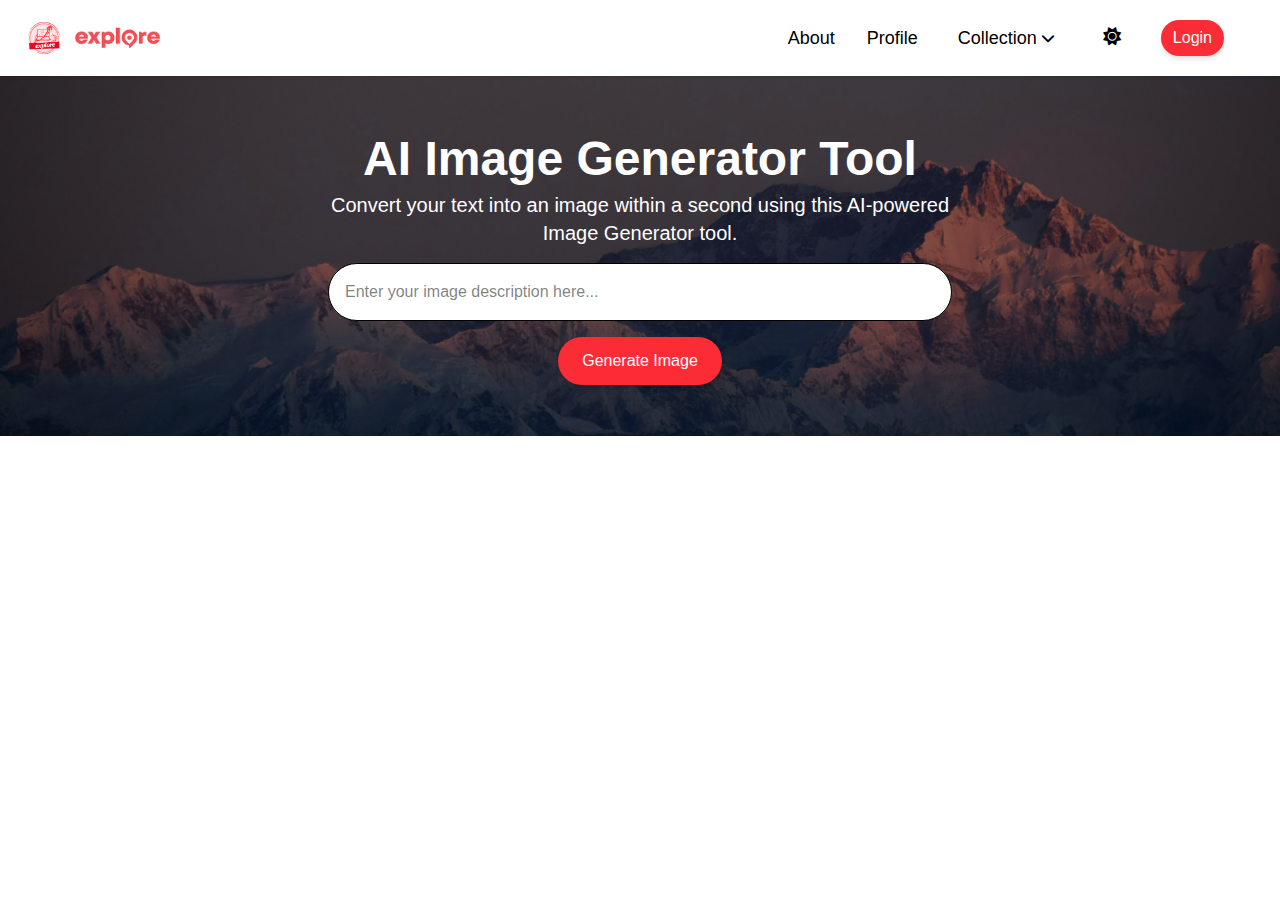
<file: pages/generateImage.html>
<!DOCTYPE html>
<html lang="en" class="scroll-smooth">
<head>
  <meta charset="UTF-8" />
  <meta name="viewport" content="width=device-width, initial-scale=1" />
  <title>Generate Image</title>
    <link rel="stylesheet" href="../src/output.css">
  <link rel="stylesheet" href="https://cdnjs.cloudflare.com/ajax/libs/font-awesome/6.4.0/css/all.min.css">
  <style>
    .spinner {
      border-top-color: transparent;
      animation: spin 1s linear infinite;
    }
    @keyframes spin {
      to { transform: rotate(360deg); }
    }
  </style>
  
</head>
<body>

  <header id="navigation-menu" class="sticky top-0 z-50">
    <nav class="bg-white px-6 py-4 flex items-center justify-between shadow-sm">
        <div class="flex items-center space-x-2">
            <a href="../index.html" class="flex items-center space-x-4">
                <img src="../images/exploreLogo.png" alt="logo" class="h-10">
            </a>
            <a href="../index.html" class="flex items-center space-x-4">
                <img src="../images/logo.png" alt="logo" class="h-10">
            </a>
        </div>

        <div class="hidden md:flex items-center space-x-8">
            <a href="about.html" class="font-medium hover:text-red-500 transition-colors text-lg">About</a>
            <a href="userProfile.html" class="font-medium hover:text-red-500 transition-colors text-lg">Profile</a>
                
            <div class="relative group p-2">
                <button class="flex items-center font-medium hover:text-red-500 transition-colors text-lg">
                    Collection
                    <i class="fa-solid fa-chevron-down ml-1 text-sm"></i>
                </button>
                <div class="absolute hidden group-hover:block bg-white shadow-md rounded-md mt-2 w-48 py-2 z-10">
                    <a href="deepSearch.html" class="block px-4 py-2 hover:bg-gray-100 transition-colors hover:text-red-500">Deep Search</a>
                    <a href="#" id="uploadBtn" class=" block px-4 py-2 hover:bg-gray-100 transition-colors hover:text-red-500">Upload Image</a>
                    <a href="generateImage.html" class="block px-4 py-2 hover:bg-gray-100 transition-colors hover:text-red-500">Generate Image</a>
                </div>
            </div>

            <button id="theme-toggle" class="p-2 rounded-full hover:bg-amber-500 transition-colors">
                <i id="theme-icon" class="fa-solid fa-sun text-lg"></i>
            </button>

            <button id="loginBtn" class="bg-red-500 text-white px-3 py-1.5 rounded-full text-base hover:bg-red-600 transition-colors shadow-md">
                Login
            </button>
            <div id="profileBtn" class="hidden bg-gray-200 w-10 h-10 rounded-full hover:bg-gray-300 transition-colors flex items-center justify-center">
                <img src="../images/profile.webp" alt="Profile" class="rounded-full">
            </div>
        </div>

        <button id="mobile-menu-btn" class="md:hidden p-2 text-gray-700 hover:bg-gray-100 rounded-lg">
            <i class="fa-solid fa-bars text-2xl"></i>
        </button>
    </nav>
    
    <div id="mobile-menu" class="absolute w-full hidden md:hidden bg-white shadow-md border-t">
        <a href="userProfile.html" class="block px-6 py-3 font-medium hover:bg-gray-100 transition-colors">Profile</a>
        <a href="about.html" class="block px-6 py-3 font-medium hover:bg-gray-100 transition-colors">About</a>
        <div class="">
            <button class="w-full flex justify-between items-center px-6 py-3 font-medium hover:bg-gray-100 transition-colors" id="mobile-collection-btn">
                Collection
                <i class="fa-solid fa-chevron-down"></i>
            </button>
            <div id="mobile-collection" class="hidden bg-gray-50">
                <a href="deepSearch.html" class="block px-8 py-2 hover:bg-gray-200 hover:text-red-500">Deep Search</a>
                <a href="#" id="uploadBtn" class="block px-8 py-2 hover:bg-gray-200 hover:text-red-500">Upload Image</a>
                <a href="generateImage.html" class="block px-8 py-2 hover:bg-gray-200 hover:text-red-500">Generate Image</a>
            </div>
        </div>
        <div class="flex items-center space-x-4">
            <button id="theme-toggle-mobile" class="w-10 h-10 m-4 flex items-center justify-center rounded-full transition-colors hover:bg-gray-200 dark:hover:bg-gray-700">
                <i id="theme-icon-mobile" class="fa-solid fa-sun text-xl text-gray-800 dark:text-gray-200"></i>
            </button>
            <button id="loginBtn-mobile" class="px-4 py-2 text-sm font-semibold rounded-full bg-red-600 text-white hover:bg-red-700 transition-colors shadow-md">
                Login
            </button>
            <button id="profileBtn-mobile" class="hidden w-8 h-8 flex items-center justify-center rounded-full transition-colors hover:bg-gray-200 dark:hover:bg-gray-700">
                <img src="../images/profile.webp" alt="Profile" class="rounded-full w-full h-full object-cover">
            </button>
        </div>
    </div>
</header>

<section id="authModal" class="fixed inset-0 z-50 modal-container">
    <button id="closeModal" class="absolute top-8 right-8 text-gray-100 hover:text-white text-3xl font-bold transition-transform hover:scale-110 z-[101]">&times;</button>
    
    <div id="auth-container" class="hidden md:block">
        <div class="form-panels-container">
            <div id="LoginForm" class="form-panel sign-in-form">
                <h1 class="text-4xl font-extrabold text-gray-800 mb-6">Login</h1>
                <div class="flex space-x-4 mb-8">
                    <a href="#" class="w-10 h-10 border border-gray-300 rounded-full flex justify-center items-center text-gray-500 hover:text-red-500 transition-colors duration-200"><i class="fab fa-facebook-f"></i></a>
                    <a href="#" class="w-10 h-10 border border-gray-300 rounded-full flex justify-center items-center text-gray-500 hover:text-red-500 transition-colors duration-200"><i class="fab fa-google"></i></a>
                    <a href="#" class="w-10 h-10 border border-gray-300 rounded-full flex justify-center items-center text-gray-500 hover:text-red-500 transition-colors duration-200"><i class="fab fa-linkedin-in"></i></a>
                </div>
                <p class="text-sm text-gray-500 mb-6">or use your account</p>
                <form id="desktop-login-form" class="w-full max-w-sm space-y-4">
                    <input id="desktopUsername" type="text" placeholder="Name" class="w-full px-5 py-3 rounded-lg border border-gray-300 focus:outline-none focus:ring-2 focus:ring-red-500 bg-gray-100 transition-all duration-200">
                    <input id="desktopPassword" type="password" placeholder="Password" class="w-full px-5 py-3 rounded-lg border border-gray-300 focus:outline-none focus:ring-2 focus:ring-red-500 bg-gray-100 transition-all duration-200">
                    <button type="submit" class="w-full bg-red-500 text-white font-semibold py-3 rounded-full mt-4 hover:bg-red-600 transition-colors duration-200 shadow-md">LOG IN</button>
                </form>
            </div>
            
            <div id="RegisterForm" class="form-panel sign-up-form opacity-0 absolute top-0 left-0 w-full h-full">
                <h1 class="text-4xl font-extrabold text-gray-800 mb-6">Create Account</h1>
                <div class="flex space-x-4 mb-8">
                    <a href="#" class="w-10 h-10 border border-gray-300 rounded-full flex justify-center items-center text-gray-500 hover:text-red-500 transition-colors duration-200"><i class="fab fa-facebook-f"></i></a>
                    <a href="#" class="w-10 h-10 border border-gray-300 rounded-full flex justify-center items-center text-gray-500 hover:text-red-500 transition-colors duration-200"><i class="fab fa-google"></i></a>
                    <a href="#" class="w-10 h-10 border border-gray-300 rounded-full flex justify-center items-center text-gray-500 hover:text-red-500 transition-colors duration-200"><i class="fab fa-linkedin-in"></i></a>
                </div>
                <p class="text-sm text-gray-500 mb-6">or use your email for registration</p>
                <form id="desktop-register-form" class="w-full max-w-sm space-y-4">
                    <input id="username" type="text" placeholder="Name" class="w-full px-5 py-3 rounded-lg border border-gray-300 focus:outline-none focus:ring-2 focus:ring-red-500 bg-gray-100 transition-all duration-200">
                    <input id="password" type="password" placeholder="Password" class="w-full px-5 py-3 rounded-lg border border-gray-300 focus:outline-none focus:ring-2 focus:ring-red-500 bg-gray-100 transition-all duration-200">
                    <button type="submit" class="w-full bg-red-500 text-white font-semibold py-3 rounded-full mt-4 hover:bg-red-600 transition-colors duration-200 shadow-md">REGISTER</button>
                </form>
            </div>
        </div>

        <div class="overlay-container">
            <div class="overlay rounded-3xl">
                <div class="overlay-panel overlay-left">
                    <h1 class="text-4xl font-extrabold mb-4">Welcome Back!</h1>
                    <p class="text-sm leading-relaxed text-center mb-6">To keep connected with us, please login with your personal info</p>
                    <button id="signInBtn" class="bg-transparent border border-white text-white font-bold py-3 px-8 rounded-full hover:bg-white hover:text-red-500 transition-colors duration-200">LOG IN</button>
                </div>
                <div class="overlay-panel overlay-right">
                    <h1 class="text-4xl font-extrabold mb-4">Hello, Friend!</h1>
                    <p class="text-sm leading-relaxed text-center mb-6">Enter your personal details and start your journey with us</p>
                    <button id="signUpBtn" class="bg-transparent border border-white text-white font-bold py-3 px-8 rounded-full hover:bg-white hover:text-red-500 transition-colors duration-200">REGISTER</button>
                </div>
            </div>
        </div>
    </div>

    <div id="mobileAuthForm" class="block md:hidden fixed inset-0 z-[99] bg-white flex flex-col items-center justify-center p-6">
        <div id="mobileLoginForm" class="flex flex-col items-center justify-center w-full">
            <form id="mobile-login-form" class="w-full max-w-sm space-y-4">
                <div class="w-full text-center">
                    <h1 class="text-4xl font-bold text-gray-800 mb-6">Log In</h1>
                </div>
                <input type="text" placeholder="Username" class="w-full px-5 py-3 rounded-lg border bg-gray-100">
                <input type="password" placeholder="Password" class="w-full px-5 py-3 rounded-lg border bg-gray-100">
                <div class="flex items-center justify-between text-sm">
                    <label class="flex items-center">
                        <input type="checkbox" class="rounded-sm text-red-500 mr-2">
                        Remember me
                    </label>
                </div>
                <button type="submit" class="w-full bg-red-500 text-white font-semibold py-3 rounded-full mt-4 hover:bg-red-600">Log In</button>
                <p class="text-center text-sm">Don't Have An Account? <a href="#" id="showSignupMobile" class="text-red-500 font-medium">Sign Up</a></p>
                <div class="text-center text-sm">
                    <p>or log in with</p>
                    <div class="flex justify-center space-x-4 mt-2">
                        <a href="#" class="text-gray-500 hover:text-red-500"><i class="fab fa-twitter"></i></a>
                        <a href="#" class="text-gray-500 hover:text-red-500"><i class="fab fa-instagram"></i></a>
                    </div>
                </div>
            </form>
        </div>

        <div id="mobileSignupForm" class="hidden flex-col items-center justify-center w-full">
            <form id="mobile-signup-form" class="w-full max-w-sm space-y-4">
                <div class="w-full text-center">
                    <h1 class="text-4xl font-bold text-gray-800 mb-6">Sign Up</h1>
                </div>
                <input id="mobileUsername" type="text" placeholder="Username" class="w-full px-5 py-3 rounded-lg border bg-gray-100">
                <input id="mobilePassword" type="password" placeholder="Password" class="w-full px-5 py-3 rounded-lg border bg-gray-100">
                <button type="submit" class="w-full bg-red-500 text-white font-semibold py-3 rounded-full mt-4 hover:bg-red-600">Signup</button>
                <p class="text-center text-sm">Already have an account? <a href="#" id="showLoginMobile" class="text-red-500 font-medium">Log In</a></p>
                <div class="text-center text-sm">
                    <p>or connect with</p>
                    <div class="flex justify-center space-x-4 mt-2">
                        <a href="#" class="text-gray-500 hover:text-red-500"><i class="fab fa-twitter"></i></a>
                        <a href="#" class="text-gray-500 hover:text-red-500"><i class="fab fa-instagram"></i></a>
                    </div>
                </div>
            </form>
        </div>
    </div>
</section>
  <main>
    <section>
      <div class="image-generator h-[50vh] sm:h-[40vh] flex items-center justify-center relative bg-cover bg-center" style="background-image: url('../images/cover.jpg');">
        <!-- Dark overlay -->
        <div class="absolute inset-0 bg-black opacity-50"></div>

        <!-- Content -->
        <div class="content text-white px-4 sm:px-6 max-w-2xl text-center relative z-10 flex flex-col items-center">
          <h1 class="text-3xl sm:text-5xl font-bold mt-6">AI Image Generator Tool</h1>
          <p class="text-base sm:text-xl mt-2">
            Convert your text into an image within a second using this AI-powered Image Generator tool.
          </p>

          <!-- Input -->
          <input 
            type="text" 
            id="promptInput" 
            placeholder="Enter your image description here..." 
            class="w-full p-3 sm:p-4 rounded-full border border-black focus:outline-none focus:ring-2 focus:ring-green-600 focus:border-transparent my-4 text-black text-sm sm:text-base bg-white"
          />

          <!-- Button -->
          <button 
            id="generateBtn" 
            class="w-full sm:w-auto px-6 py-3 bg-red-500 text-white rounded-full shadow-md hover:bg-red-600 focus:outline-none focus:ring-4 focus:ring-red-400 disabled:opacity-50 disabled:cursor-not-allowed flex items-center justify-center gap-2 mb-4">
            
            <svg id="btnSpinner" class="hidden w-5 h-5 text-white spinner" xmlns="http://www.w3.org/2000/svg" fill="none" viewBox="0 0 24 24">
              <circle class="opacity-25" cx="12" cy="12" r="10" stroke="currentColor" stroke-width="4"></circle>
              <path class="opacity-75" fill="currentColor" d="M4 12a8 8 0 018-8v4a4 4 0 00-4 4H4z"></path>
            </svg>
            Generate Image
          </button>
        </div>
      </div>
    </section>

    <!-- Result -->
    <section class="flex items-center justify-center px-4 py-6">
      <div id="resultCard" class="max-w-xl w-full bg-white rounded-lg shadow-lg p-4 text-center" style="display: none;">
        <p id="aiText" class="text-gray-700 text-base sm:text-lg font-medium select-text mb-4"></p>

        <img 
          id="aiImage" 
          alt="Generated by AI" 
          class="mx-auto w-full max-h-[300px] sm:max-h-[400px] object-contain rounded-md shadow-md mb-4" 
          style="display: none;"
        />

        <button 
          id="downloadBtn" 
          disabled 
          class="w-full sm:w-auto px-5 py-2 bg-red-500 text-white rounded-full shadow-md hover:bg-red-600 focus:outline-none focus:ring-4 focus:ring-red-400 disabled:opacity-50 disabled:cursor-not-allowed">
          Download Image
        </button>
      </div>
    </section>
  </main>


  <script type="module" src="../js/generatImage.js"></script>
  
</body>
</html>
</file>
<file: src/output.css>
/*! tailwindcss v4.1.12 | MIT License | https://tailwindcss.com */
@layer properties;
@layer theme, base, components, utilities;
@layer theme {
  :root, :host {
    --font-sans: ui-sans-serif, system-ui, sans-serif, "Apple Color Emoji",
      "Segoe UI Emoji", "Segoe UI Symbol", "Noto Color Emoji";
    --font-mono: ui-monospace, SFMono-Regular, Menlo, Monaco, Consolas, "Liberation Mono",
      "Courier New", monospace;
    --color-red-50: oklch(97.1% 0.013 17.38);
    --color-red-500: oklch(63.7% 0.237 25.331);
    --color-red-600: oklch(57.7% 0.245 27.325);
    --color-red-700: oklch(50.5% 0.213 27.518);
    --color-amber-500: oklch(76.9% 0.188 70.08);
    --color-green-400: oklch(79.2% 0.209 151.711);
    --color-green-500: oklch(72.3% 0.219 149.579);
    --color-green-600: oklch(62.7% 0.194 149.214);
    --color-green-700: oklch(52.7% 0.154 150.069);
    --color-blue-400: oklch(70.7% 0.165 254.624);
    --color-blue-500: oklch(62.3% 0.214 259.815);
    --color-blue-600: oklch(54.6% 0.245 262.881);
    --color-blue-700: oklch(48.8% 0.243 264.376);
    --color-indigo-600: oklch(51.1% 0.262 276.966);
    --color-indigo-700: oklch(45.7% 0.24 277.023);
    --color-purple-50: oklch(97.7% 0.014 308.299);
    --color-purple-200: oklch(90.2% 0.063 306.703);
    --color-gray-50: oklch(98.5% 0.002 247.839);
    --color-gray-100: oklch(96.7% 0.003 264.542);
    --color-gray-200: oklch(92.8% 0.006 264.531);
    --color-gray-300: oklch(87.2% 0.01 258.338);
    --color-gray-400: oklch(70.7% 0.022 261.325);
    --color-gray-500: oklch(55.1% 0.027 264.364);
    --color-gray-600: oklch(44.6% 0.03 256.802);
    --color-gray-700: oklch(37.3% 0.034 259.733);
    --color-gray-800: oklch(27.8% 0.033 256.848);
    --color-gray-900: oklch(21% 0.034 264.665);
    --color-black: #000;
    --color-white: #fff;
    --spacing: 0.25rem;
    --container-sm: 24rem;
    --container-md: 28rem;
    --container-xl: 36rem;
    --container-2xl: 42rem;
    --text-sm: 0.875rem;
    --text-sm--line-height: calc(1.25 / 0.875);
    --text-base: 1rem;
    --text-base--line-height: calc(1.5 / 1);
    --text-lg: 1.125rem;
    --text-lg--line-height: calc(1.75 / 1.125);
    --text-xl: 1.25rem;
    --text-xl--line-height: calc(1.75 / 1.25);
    --text-2xl: 1.5rem;
    --text-2xl--line-height: calc(2 / 1.5);
    --text-3xl: 1.875rem;
    --text-3xl--line-height: calc(2.25 / 1.875);
    --text-4xl: 2.25rem;
    --text-4xl--line-height: calc(2.5 / 2.25);
    --text-5xl: 3rem;
    --text-5xl--line-height: 1;
    --text-6xl: 3.75rem;
    --text-6xl--line-height: 1;
    --font-weight-light: 300;
    --font-weight-medium: 500;
    --font-weight-semibold: 600;
    --font-weight-bold: 700;
    --font-weight-extrabold: 800;
    --tracking-wide: 0.025em;
    --leading-snug: 1.375;
    --leading-relaxed: 1.625;
    --radius-md: 0.375rem;
    --radius-lg: 0.5rem;
    --radius-xl: 0.75rem;
    --radius-2xl: 1rem;
    --radius-3xl: 1.5rem;
    --animate-spin: spin 1s linear infinite;
    --animate-pulse: pulse 2s cubic-bezier(0.4, 0, 0.6, 1) infinite;
    --blur-md: 12px;
    --default-transition-duration: 150ms;
    --default-transition-timing-function: cubic-bezier(0.4, 0, 0.2, 1);
    --default-font-family: var(--font-sans);
    --default-mono-font-family: var(--font-mono);
  }
}
@layer base {
  *, ::after, ::before, ::backdrop, ::file-selector-button {
    box-sizing: border-box;
    margin: 0;
    padding: 0;
    border: 0 solid;
  }
  html, :host {
    line-height: 1.5;
    -webkit-text-size-adjust: 100%;
    tab-size: 4;
    font-family: var(--default-font-family, ui-sans-serif, system-ui, sans-serif, "Apple Color Emoji", "Segoe UI Emoji", "Segoe UI Symbol", "Noto Color Emoji");
    font-feature-settings: var(--default-font-feature-settings, normal);
    font-variation-settings: var(--default-font-variation-settings, normal);
    -webkit-tap-highlight-color: transparent;
  }
  hr {
    height: 0;
    color: inherit;
    border-top-width: 1px;
  }
  abbr:where([title]) {
    -webkit-text-decoration: underline dotted;
    text-decoration: underline dotted;
  }
  h1, h2, h3, h4, h5, h6 {
    font-size: inherit;
    font-weight: inherit;
  }
  a {
    color: inherit;
    -webkit-text-decoration: inherit;
    text-decoration: inherit;
  }
  b, strong {
    font-weight: bolder;
  }
  code, kbd, samp, pre {
    font-family: var(--default-mono-font-family, ui-monospace, SFMono-Regular, Menlo, Monaco, Consolas, "Liberation Mono", "Courier New", monospace);
    font-feature-settings: var(--default-mono-font-feature-settings, normal);
    font-variation-settings: var(--default-mono-font-variation-settings, normal);
    font-size: 1em;
  }
  small {
    font-size: 80%;
  }
  sub, sup {
    font-size: 75%;
    line-height: 0;
    position: relative;
    vertical-align: baseline;
  }
  sub {
    bottom: -0.25em;
  }
  sup {
    top: -0.5em;
  }
  table {
    text-indent: 0;
    border-color: inherit;
    border-collapse: collapse;
  }
  :-moz-focusring {
    outline: auto;
  }
  progress {
    vertical-align: baseline;
  }
  summary {
    display: list-item;
  }
  ol, ul, menu {
    list-style: none;
  }
  img, svg, video, canvas, audio, iframe, embed, object {
    display: block;
    vertical-align: middle;
  }
  img, video {
    max-width: 100%;
    height: auto;
  }
  button, input, select, optgroup, textarea, ::file-selector-button {
    font: inherit;
    font-feature-settings: inherit;
    font-variation-settings: inherit;
    letter-spacing: inherit;
    color: inherit;
    border-radius: 0;
    background-color: transparent;
    opacity: 1;
  }
  :where(select:is([multiple], [size])) optgroup {
    font-weight: bolder;
  }
  :where(select:is([multiple], [size])) optgroup option {
    padding-inline-start: 20px;
  }
  ::file-selector-button {
    margin-inline-end: 4px;
  }
  ::placeholder {
    opacity: 1;
  }
  @supports (not (-webkit-appearance: -apple-pay-button))  or (contain-intrinsic-size: 1px) {
    ::placeholder {
      color: currentcolor;
      @supports (color: color-mix(in lab, red, red)) {
        color: color-mix(in oklab, currentcolor 50%, transparent);
      }
    }
  }
  textarea {
    resize: vertical;
  }
  ::-webkit-search-decoration {
    -webkit-appearance: none;
  }
  ::-webkit-date-and-time-value {
    min-height: 1lh;
    text-align: inherit;
  }
  ::-webkit-datetime-edit {
    display: inline-flex;
  }
  ::-webkit-datetime-edit-fields-wrapper {
    padding: 0;
  }
  ::-webkit-datetime-edit, ::-webkit-datetime-edit-year-field, ::-webkit-datetime-edit-month-field, ::-webkit-datetime-edit-day-field, ::-webkit-datetime-edit-hour-field, ::-webkit-datetime-edit-minute-field, ::-webkit-datetime-edit-second-field, ::-webkit-datetime-edit-millisecond-field, ::-webkit-datetime-edit-meridiem-field {
    padding-block: 0;
  }
  ::-webkit-calendar-picker-indicator {
    line-height: 1;
  }
  :-moz-ui-invalid {
    box-shadow: none;
  }
  button, input:where([type="button"], [type="reset"], [type="submit"]), ::file-selector-button {
    appearance: button;
  }
  ::-webkit-inner-spin-button, ::-webkit-outer-spin-button {
    height: auto;
  }
  [hidden]:where(:not([hidden="until-found"])) {
    display: none !important;
  }
}
@layer utilities {
  .absolute {
    position: absolute;
  }
  .fixed {
    position: fixed;
  }
  .relative {
    position: relative;
  }
  .sticky {
    position: sticky;
  }
  .inset-0 {
    inset: calc(var(--spacing) * 0);
  }
  .top-0 {
    top: calc(var(--spacing) * 0);
  }
  .top-1\/2 {
    top: calc(1/2 * 100%);
  }
  .top-8 {
    top: calc(var(--spacing) * 8);
  }
  .top-16 {
    top: calc(var(--spacing) * 16);
  }
  .top-\[10px\] {
    top: 10px;
  }
  .right-8 {
    right: calc(var(--spacing) * 8);
  }
  .right-\[20px\] {
    right: 20px;
  }
  .bottom-0 {
    bottom: calc(var(--spacing) * 0);
  }
  .bottom-\[-10px\] {
    bottom: -10px;
  }
  .left-0 {
    left: calc(var(--spacing) * 0);
  }
  .left-1\/2 {
    left: calc(1/2 * 100%);
  }
  .left-\[20px\] {
    left: 20px;
  }
  .z-10 {
    z-index: 10;
  }
  .z-20 {
    z-index: 20;
  }
  .z-50 {
    z-index: 50;
  }
  .z-\[101\] {
    z-index: 101;
  }
  .container {
    width: 100%;
    @media (width >= 40rem) {
      max-width: 40rem;
    }
    @media (width >= 48rem) {
      max-width: 48rem;
    }
    @media (width >= 64rem) {
      max-width: 64rem;
    }
    @media (width >= 80rem) {
      max-width: 80rem;
    }
    @media (width >= 96rem) {
      max-width: 96rem;
    }
  }
  .m-4 {
    margin: calc(var(--spacing) * 4);
  }
  .mx-4 {
    margin-inline: calc(var(--spacing) * 4);
  }
  .mx-auto {
    margin-inline: auto;
  }
  .my-4 {
    margin-block: calc(var(--spacing) * 4);
  }
  .my-6 {
    margin-block: calc(var(--spacing) * 6);
  }
  .mt-1 {
    margin-top: calc(var(--spacing) * 1);
  }
  .mt-2 {
    margin-top: calc(var(--spacing) * 2);
  }
  .mt-4 {
    margin-top: calc(var(--spacing) * 4);
  }
  .mt-6 {
    margin-top: calc(var(--spacing) * 6);
  }
  .mt-10 {
    margin-top: calc(var(--spacing) * 10);
  }
  .mr-1 {
    margin-right: calc(var(--spacing) * 1);
  }
  .mr-2 {
    margin-right: calc(var(--spacing) * 2);
  }
  .mb-4 {
    margin-bottom: calc(var(--spacing) * 4);
  }
  .mb-6 {
    margin-bottom: calc(var(--spacing) * 6);
  }
  .mb-8 {
    margin-bottom: calc(var(--spacing) * 8);
  }
  .ml-1 {
    margin-left: calc(var(--spacing) * 1);
  }
  .block {
    display: block;
  }
  .contents {
    display: contents;
  }
  .flex {
    display: flex;
  }
  .grid {
    display: grid;
  }
  .hidden {
    display: none;
  }
  .inline-block {
    display: inline-block;
  }
  .h-2 {
    height: calc(var(--spacing) * 2);
  }
  .h-5 {
    height: calc(var(--spacing) * 5);
  }
  .h-8 {
    height: calc(var(--spacing) * 8);
  }
  .h-10 {
    height: calc(var(--spacing) * 10);
  }
  .h-12 {
    height: calc(var(--spacing) * 12);
  }
  .h-28 {
    height: calc(var(--spacing) * 28);
  }
  .h-48 {
    height: calc(var(--spacing) * 48);
  }
  .h-72 {
    height: calc(var(--spacing) * 72);
  }
  .h-96 {
    height: calc(var(--spacing) * 96);
  }
  .h-\[1px\] {
    height: 1px;
  }
  .h-\[30px\] {
    height: 30px;
  }
  .h-\[50vh\] {
    height: 50vh;
  }
  .h-\[80\%\] {
    height: 80%;
  }
  .h-auto {
    height: auto;
  }
  .h-full {
    height: 100%;
  }
  .max-h-\[300px\] {
    max-height: 300px;
  }
  .min-h-screen {
    min-height: 100vh;
  }
  .w-1\/4 {
    width: calc(1/4 * 100%);
  }
  .w-2 {
    width: calc(var(--spacing) * 2);
  }
  .w-5 {
    width: calc(var(--spacing) * 5);
  }
  .w-8 {
    width: calc(var(--spacing) * 8);
  }
  .w-10 {
    width: calc(var(--spacing) * 10);
  }
  .w-12 {
    width: calc(var(--spacing) * 12);
  }
  .w-28 {
    width: calc(var(--spacing) * 28);
  }
  .w-48 {
    width: calc(var(--spacing) * 48);
  }
  .w-\[30px\] {
    width: 30px;
  }
  .w-\[80\%\] {
    width: 80%;
  }
  .w-\[90\%\] {
    width: 90%;
  }
  .w-auto {
    width: auto;
  }
  .w-full {
    width: 100%;
  }
  .max-w-2xl {
    max-width: var(--container-2xl);
  }
  .max-w-\[80\%\] {
    max-width: 80%;
  }
  .max-w-md {
    max-width: var(--container-md);
  }
  .max-w-sm {
    max-width: var(--container-sm);
  }
  .max-w-xl {
    max-width: var(--container-xl);
  }
  .flex-shrink-0 {
    flex-shrink: 0;
  }
  .flex-grow {
    flex-grow: 1;
  }
  .-translate-x-1\/2 {
    --tw-translate-x: calc(calc(1/2 * 100%) * -1);
    translate: var(--tw-translate-x) var(--tw-translate-y);
  }
  .-translate-y-1\/2 {
    --tw-translate-y: calc(calc(1/2 * 100%) * -1);
    translate: var(--tw-translate-x) var(--tw-translate-y);
  }
  .transform {
    transform: var(--tw-rotate-x,) var(--tw-rotate-y,) var(--tw-rotate-z,) var(--tw-skew-x,) var(--tw-skew-y,);
  }
  .animate-pulse {
    animation: var(--animate-pulse);
  }
  .animate-spin {
    animation: var(--animate-spin);
  }
  .cursor-pointer {
    cursor: pointer;
  }
  .columns-1 {
    columns: 1;
  }
  .break-inside-avoid {
    break-inside: avoid;
  }
  .grid-cols-1 {
    grid-template-columns: repeat(1, minmax(0, 1fr));
  }
  .flex-col {
    flex-direction: column;
  }
  .flex-wrap {
    flex-wrap: wrap;
  }
  .items-center {
    align-items: center;
  }
  .items-start {
    align-items: flex-start;
  }
  .justify-between {
    justify-content: space-between;
  }
  .justify-center {
    justify-content: center;
  }
  .justify-end {
    justify-content: flex-end;
  }
  .gap-2 {
    gap: calc(var(--spacing) * 2);
  }
  .gap-3 {
    gap: calc(var(--spacing) * 3);
  }
  .gap-4 {
    gap: calc(var(--spacing) * 4);
  }
  .gap-6 {
    gap: calc(var(--spacing) * 6);
  }
  .space-y-4 {
    :where(& > :not(:last-child)) {
      --tw-space-y-reverse: 0;
      margin-block-start: calc(calc(var(--spacing) * 4) * var(--tw-space-y-reverse));
      margin-block-end: calc(calc(var(--spacing) * 4) * calc(1 - var(--tw-space-y-reverse)));
    }
  }
  .space-y-6 {
    :where(& > :not(:last-child)) {
      --tw-space-y-reverse: 0;
      margin-block-start: calc(calc(var(--spacing) * 6) * var(--tw-space-y-reverse));
      margin-block-end: calc(calc(var(--spacing) * 6) * calc(1 - var(--tw-space-y-reverse)));
    }
  }
  .space-x-2 {
    :where(& > :not(:last-child)) {
      --tw-space-x-reverse: 0;
      margin-inline-start: calc(calc(var(--spacing) * 2) * var(--tw-space-x-reverse));
      margin-inline-end: calc(calc(var(--spacing) * 2) * calc(1 - var(--tw-space-x-reverse)));
    }
  }
  .space-x-4 {
    :where(& > :not(:last-child)) {
      --tw-space-x-reverse: 0;
      margin-inline-start: calc(calc(var(--spacing) * 4) * var(--tw-space-x-reverse));
      margin-inline-end: calc(calc(var(--spacing) * 4) * calc(1 - var(--tw-space-x-reverse)));
    }
  }
  .space-x-8 {
    :where(& > :not(:last-child)) {
      --tw-space-x-reverse: 0;
      margin-inline-start: calc(calc(var(--spacing) * 8) * var(--tw-space-x-reverse));
      margin-inline-end: calc(calc(var(--spacing) * 8) * calc(1 - var(--tw-space-x-reverse)));
    }
  }
  .gap-y-6 {
    row-gap: calc(var(--spacing) * 6);
  }
  .overflow-hidden {
    overflow: hidden;
  }
  .overflow-x-auto {
    overflow-x: auto;
  }
  .scroll-smooth {
    scroll-behavior: smooth;
  }
  .rounded {
    border-radius: 0.25rem;
  }
  .rounded-2xl {
    border-radius: var(--radius-2xl);
  }
  .rounded-3xl {
    border-radius: var(--radius-3xl);
  }
  .rounded-full {
    border-radius: calc(infinity * 1px);
  }
  .rounded-lg {
    border-radius: var(--radius-lg);
  }
  .rounded-md {
    border-radius: var(--radius-md);
  }
  .rounded-xl {
    border-radius: var(--radius-xl);
  }
  .rounded-l-full {
    border-top-left-radius: calc(infinity * 1px);
    border-bottom-left-radius: calc(infinity * 1px);
  }
  .rounded-r-full {
    border-top-right-radius: calc(infinity * 1px);
    border-bottom-right-radius: calc(infinity * 1px);
  }
  .border {
    border-style: var(--tw-border-style);
    border-width: 1px;
  }
  .border-t {
    border-top-style: var(--tw-border-style);
    border-top-width: 1px;
  }
  .border-b {
    border-bottom-style: var(--tw-border-style);
    border-bottom-width: 1px;
  }
  .border-b-2 {
    border-bottom-style: var(--tw-border-style);
    border-bottom-width: 2px;
  }
  .border-none {
    --tw-border-style: none;
    border-style: none;
  }
  .border-black {
    border-color: var(--color-black);
  }
  .border-gray-200 {
    border-color: var(--color-gray-200);
  }
  .border-gray-300 {
    border-color: var(--color-gray-300);
  }
  .border-gray-800 {
    border-color: var(--color-gray-800);
  }
  .border-gray-900 {
    border-color: var(--color-gray-900);
  }
  .border-white {
    border-color: var(--color-white);
  }
  .bg-black {
    background-color: var(--color-black);
  }
  .bg-black\/40 {
    background-color: color-mix(in srgb, #000 40%, transparent);
    @supports (color: color-mix(in lab, red, red)) {
      background-color: color-mix(in oklab, var(--color-black) 40%, transparent);
    }
  }
  .bg-blue-600 {
    background-color: var(--color-blue-600);
  }
  .bg-gray-50 {
    background-color: var(--color-gray-50);
  }
  .bg-gray-100 {
    background-color: var(--color-gray-100);
  }
  .bg-gray-200 {
    background-color: var(--color-gray-200);
  }
  .bg-gray-300 {
    background-color: var(--color-gray-300);
  }
  .bg-gray-700 {
    background-color: var(--color-gray-700);
  }
  .bg-gray-800 {
    background-color: var(--color-gray-800);
  }
  .bg-green-500 {
    background-color: var(--color-green-500);
  }
  .bg-green-600 {
    background-color: var(--color-green-600);
  }
  .bg-indigo-600 {
    background-color: var(--color-indigo-600);
  }
  .bg-red-500 {
    background-color: var(--color-red-500);
  }
  .bg-red-600 {
    background-color: var(--color-red-600);
  }
  .bg-transparent {
    background-color: transparent;
  }
  .bg-white {
    background-color: var(--color-white);
  }
  .bg-cover {
    background-size: cover;
  }
  .bg-center {
    background-position: center;
  }
  .object-contain {
    object-fit: contain;
  }
  .object-cover {
    object-fit: cover;
  }
  .p-2 {
    padding: calc(var(--spacing) * 2);
  }
  .p-3 {
    padding: calc(var(--spacing) * 3);
  }
  .p-4 {
    padding: calc(var(--spacing) * 4);
  }
  .p-6 {
    padding: calc(var(--spacing) * 6);
  }
  .p-8 {
    padding: calc(var(--spacing) * 8);
  }
  .px-2 {
    padding-inline: calc(var(--spacing) * 2);
  }
  .px-3 {
    padding-inline: calc(var(--spacing) * 3);
  }
  .px-4 {
    padding-inline: calc(var(--spacing) * 4);
  }
  .px-5 {
    padding-inline: calc(var(--spacing) * 5);
  }
  .px-6 {
    padding-inline: calc(var(--spacing) * 6);
  }
  .px-8 {
    padding-inline: calc(var(--spacing) * 8);
  }
  .py-1\.5 {
    padding-block: calc(var(--spacing) * 1.5);
  }
  .py-2 {
    padding-block: calc(var(--spacing) * 2);
  }
  .py-3 {
    padding-block: calc(var(--spacing) * 3);
  }
  .py-4 {
    padding-block: calc(var(--spacing) * 4);
  }
  .py-5 {
    padding-block: calc(var(--spacing) * 5);
  }
  .py-6 {
    padding-block: calc(var(--spacing) * 6);
  }
  .py-8 {
    padding-block: calc(var(--spacing) * 8);
  }
  .py-10 {
    padding-block: calc(var(--spacing) * 10);
  }
  .pt-\[20px\] {
    padding-top: 20px;
  }
  .pb-2 {
    padding-bottom: calc(var(--spacing) * 2);
  }
  .pb-\[40px\] {
    padding-bottom: 40px;
  }
  .text-center {
    text-align: center;
  }
  .text-2xl {
    font-size: var(--text-2xl);
    line-height: var(--tw-leading, var(--text-2xl--line-height));
  }
  .text-3xl {
    font-size: var(--text-3xl);
    line-height: var(--tw-leading, var(--text-3xl--line-height));
  }
  .text-4xl {
    font-size: var(--text-4xl);
    line-height: var(--tw-leading, var(--text-4xl--line-height));
  }
  .text-base {
    font-size: var(--text-base);
    line-height: var(--tw-leading, var(--text-base--line-height));
  }
  .text-lg {
    font-size: var(--text-lg);
    line-height: var(--tw-leading, var(--text-lg--line-height));
  }
  .text-sm {
    font-size: var(--text-sm);
    line-height: var(--tw-leading, var(--text-sm--line-height));
  }
  .text-xl {
    font-size: var(--text-xl);
    line-height: var(--tw-leading, var(--text-xl--line-height));
  }
  .leading-relaxed {
    --tw-leading: var(--leading-relaxed);
    line-height: var(--leading-relaxed);
  }
  .leading-snug {
    --tw-leading: var(--leading-snug);
    line-height: var(--leading-snug);
  }
  .font-bold {
    --tw-font-weight: var(--font-weight-bold);
    font-weight: var(--font-weight-bold);
  }
  .font-extrabold {
    --tw-font-weight: var(--font-weight-extrabold);
    font-weight: var(--font-weight-extrabold);
  }
  .font-light {
    --tw-font-weight: var(--font-weight-light);
    font-weight: var(--font-weight-light);
  }
  .font-medium {
    --tw-font-weight: var(--font-weight-medium);
    font-weight: var(--font-weight-medium);
  }
  .font-semibold {
    --tw-font-weight: var(--font-weight-semibold);
    font-weight: var(--font-weight-semibold);
  }
  .tracking-wide {
    --tw-tracking: var(--tracking-wide);
    letter-spacing: var(--tracking-wide);
  }
  .whitespace-nowrap {
    white-space: nowrap;
  }
  .text-black {
    color: var(--color-black);
  }
  .text-gray-100 {
    color: var(--color-gray-100);
  }
  .text-gray-500 {
    color: var(--color-gray-500);
  }
  .text-gray-600 {
    color: var(--color-gray-600);
  }
  .text-gray-700 {
    color: var(--color-gray-700);
  }
  .text-gray-800 {
    color: var(--color-gray-800);
  }
  .text-red-600 {
    color: var(--color-red-600);
  }
  .text-white {
    color: var(--color-white);
  }
  .capitalize {
    text-transform: capitalize;
  }
  .underline {
    text-decoration-line: underline;
  }
  .underline-offset-4 {
    text-underline-offset: 4px;
  }
  .opacity-0 {
    opacity: 0%;
  }
  .opacity-25 {
    opacity: 25%;
  }
  .opacity-50 {
    opacity: 50%;
  }
  .opacity-75 {
    opacity: 75%;
  }
  .opacity-100 {
    opacity: 100%;
  }
  .shadow {
    --tw-shadow: 0 1px 3px 0 var(--tw-shadow-color, rgb(0 0 0 / 0.1)), 0 1px 2px -1px var(--tw-shadow-color, rgb(0 0 0 / 0.1));
    box-shadow: var(--tw-inset-shadow), var(--tw-inset-ring-shadow), var(--tw-ring-offset-shadow), var(--tw-ring-shadow), var(--tw-shadow);
  }
  .shadow-2xl {
    --tw-shadow: 0 25px 50px -12px var(--tw-shadow-color, rgb(0 0 0 / 0.25));
    box-shadow: var(--tw-inset-shadow), var(--tw-inset-ring-shadow), var(--tw-ring-offset-shadow), var(--tw-ring-shadow), var(--tw-shadow);
  }
  .shadow-lg {
    --tw-shadow: 0 10px 15px -3px var(--tw-shadow-color, rgb(0 0 0 / 0.1)), 0 4px 6px -4px var(--tw-shadow-color, rgb(0 0 0 / 0.1));
    box-shadow: var(--tw-inset-shadow), var(--tw-inset-ring-shadow), var(--tw-ring-offset-shadow), var(--tw-ring-shadow), var(--tw-shadow);
  }
  .shadow-md {
    --tw-shadow: 0 4px 6px -1px var(--tw-shadow-color, rgb(0 0 0 / 0.1)), 0 2px 4px -2px var(--tw-shadow-color, rgb(0 0 0 / 0.1));
    box-shadow: var(--tw-inset-shadow), var(--tw-inset-ring-shadow), var(--tw-ring-offset-shadow), var(--tw-ring-shadow), var(--tw-shadow);
  }
  .shadow-sm {
    --tw-shadow: 0 1px 3px 0 var(--tw-shadow-color, rgb(0 0 0 / 0.1)), 0 1px 2px -1px var(--tw-shadow-color, rgb(0 0 0 / 0.1));
    box-shadow: var(--tw-inset-shadow), var(--tw-inset-ring-shadow), var(--tw-ring-offset-shadow), var(--tw-ring-shadow), var(--tw-shadow);
  }
  .filter {
    filter: var(--tw-blur,) var(--tw-brightness,) var(--tw-contrast,) var(--tw-grayscale,) var(--tw-hue-rotate,) var(--tw-invert,) var(--tw-saturate,) var(--tw-sepia,) var(--tw-drop-shadow,);
  }
  .backdrop-blur-md {
    --tw-backdrop-blur: blur(var(--blur-md));
    -webkit-backdrop-filter: var(--tw-backdrop-blur,) var(--tw-backdrop-brightness,) var(--tw-backdrop-contrast,) var(--tw-backdrop-grayscale,) var(--tw-backdrop-hue-rotate,) var(--tw-backdrop-invert,) var(--tw-backdrop-opacity,) var(--tw-backdrop-saturate,) var(--tw-backdrop-sepia,);
    backdrop-filter: var(--tw-backdrop-blur,) var(--tw-backdrop-brightness,) var(--tw-backdrop-contrast,) var(--tw-backdrop-grayscale,) var(--tw-backdrop-hue-rotate,) var(--tw-backdrop-invert,) var(--tw-backdrop-opacity,) var(--tw-backdrop-saturate,) var(--tw-backdrop-sepia,);
  }
  .transition {
    transition-property: color, background-color, border-color, outline-color, text-decoration-color, fill, stroke, --tw-gradient-from, --tw-gradient-via, --tw-gradient-to, opacity, box-shadow, transform, translate, scale, rotate, filter, -webkit-backdrop-filter, backdrop-filter, display, visibility, content-visibility, overlay, pointer-events;
    transition-timing-function: var(--tw-ease, var(--default-transition-timing-function));
    transition-duration: var(--tw-duration, var(--default-transition-duration));
  }
  .transition-all {
    transition-property: all;
    transition-timing-function: var(--tw-ease, var(--default-transition-timing-function));
    transition-duration: var(--tw-duration, var(--default-transition-duration));
  }
  .transition-colors {
    transition-property: color, background-color, border-color, outline-color, text-decoration-color, fill, stroke, --tw-gradient-from, --tw-gradient-via, --tw-gradient-to;
    transition-timing-function: var(--tw-ease, var(--default-transition-timing-function));
    transition-duration: var(--tw-duration, var(--default-transition-duration));
  }
  .transition-opacity {
    transition-property: opacity;
    transition-timing-function: var(--tw-ease, var(--default-transition-timing-function));
    transition-duration: var(--tw-duration, var(--default-transition-duration));
  }
  .transition-transform {
    transition-property: transform, translate, scale, rotate;
    transition-timing-function: var(--tw-ease, var(--default-transition-timing-function));
    transition-duration: var(--tw-duration, var(--default-transition-duration));
  }
  .duration-200 {
    --tw-duration: 200ms;
    transition-duration: 200ms;
  }
  .duration-300 {
    --tw-duration: 300ms;
    transition-duration: 300ms;
  }
  .outline-none {
    --tw-outline-style: none;
    outline-style: none;
  }
  .select-text {
    -webkit-user-select: text;
    user-select: text;
  }
  .text-shadow-md {
    text-shadow: 0px 1px 1px var(--tw-text-shadow-color, rgb(0 0 0 / 0.1)), 0px 1px 2px var(--tw-text-shadow-color, rgb(0 0 0 / 0.1)), 0px 2px 4px var(--tw-text-shadow-color, rgb(0 0 0 / 0.1));
  }
  .group-hover\:block {
    &:is(:where(.group):hover *) {
      @media (hover: hover) {
        display: block;
      }
    }
  }
  .group-hover\:opacity-100 {
    &:is(:where(.group):hover *) {
      @media (hover: hover) {
        opacity: 100%;
      }
    }
  }
  .hover\:scale-110 {
    &:hover {
      @media (hover: hover) {
        --tw-scale-x: 110%;
        --tw-scale-y: 110%;
        --tw-scale-z: 110%;
        scale: var(--tw-scale-x) var(--tw-scale-y);
      }
    }
  }
  .hover\:border-b-2 {
    &:hover {
      @media (hover: hover) {
        border-bottom-style: var(--tw-border-style);
        border-bottom-width: 2px;
      }
    }
  }
  .hover\:border-gray-400 {
    &:hover {
      @media (hover: hover) {
        border-color: var(--color-gray-400);
      }
    }
  }
  .hover\:bg-amber-500 {
    &:hover {
      @media (hover: hover) {
        background-color: var(--color-amber-500);
      }
    }
  }
  .hover\:bg-blue-700 {
    &:hover {
      @media (hover: hover) {
        background-color: var(--color-blue-700);
      }
    }
  }
  .hover\:bg-gray-100 {
    &:hover {
      @media (hover: hover) {
        background-color: var(--color-gray-100);
      }
    }
  }
  .hover\:bg-gray-200 {
    &:hover {
      @media (hover: hover) {
        background-color: var(--color-gray-200);
      }
    }
  }
  .hover\:bg-gray-300 {
    &:hover {
      @media (hover: hover) {
        background-color: var(--color-gray-300);
      }
    }
  }
  .hover\:bg-gray-600 {
    &:hover {
      @media (hover: hover) {
        background-color: var(--color-gray-600);
      }
    }
  }
  .hover\:bg-green-600 {
    &:hover {
      @media (hover: hover) {
        background-color: var(--color-green-600);
      }
    }
  }
  .hover\:bg-green-700 {
    &:hover {
      @media (hover: hover) {
        background-color: var(--color-green-700);
      }
    }
  }
  .hover\:bg-indigo-700 {
    &:hover {
      @media (hover: hover) {
        background-color: var(--color-indigo-700);
      }
    }
  }
  .hover\:bg-red-600 {
    &:hover {
      @media (hover: hover) {
        background-color: var(--color-red-600);
      }
    }
  }
  .hover\:bg-red-700 {
    &:hover {
      @media (hover: hover) {
        background-color: var(--color-red-700);
      }
    }
  }
  .hover\:bg-white {
    &:hover {
      @media (hover: hover) {
        background-color: var(--color-white);
      }
    }
  }
  .hover\:text-black {
    &:hover {
      @media (hover: hover) {
        color: var(--color-black);
      }
    }
  }
  .hover\:text-gray-800 {
    &:hover {
      @media (hover: hover) {
        color: var(--color-gray-800);
      }
    }
  }
  .hover\:text-red-500 {
    &:hover {
      @media (hover: hover) {
        color: var(--color-red-500);
      }
    }
  }
  .hover\:text-white {
    &:hover {
      @media (hover: hover) {
        color: var(--color-white);
      }
    }
  }
  .hover\:underline {
    &:hover {
      @media (hover: hover) {
        text-decoration-line: underline;
      }
    }
  }
  .focus\:border-transparent {
    &:focus {
      border-color: transparent;
    }
  }
  .focus\:ring-2 {
    &:focus {
      --tw-ring-shadow: var(--tw-ring-inset,) 0 0 0 calc(2px + var(--tw-ring-offset-width)) var(--tw-ring-color, currentcolor);
      box-shadow: var(--tw-inset-shadow), var(--tw-inset-ring-shadow), var(--tw-ring-offset-shadow), var(--tw-ring-shadow), var(--tw-shadow);
    }
  }
  .focus\:ring-4 {
    &:focus {
      --tw-ring-shadow: var(--tw-ring-inset,) 0 0 0 calc(4px + var(--tw-ring-offset-width)) var(--tw-ring-color, currentcolor);
      box-shadow: var(--tw-inset-shadow), var(--tw-inset-ring-shadow), var(--tw-ring-offset-shadow), var(--tw-ring-shadow), var(--tw-shadow);
    }
  }
  .focus\:ring-black {
    &:focus {
      --tw-ring-color: var(--color-black);
    }
  }
  .focus\:ring-blue-400 {
    &:focus {
      --tw-ring-color: var(--color-blue-400);
    }
  }
  .focus\:ring-blue-500 {
    &:focus {
      --tw-ring-color: var(--color-blue-500);
    }
  }
  .focus\:ring-green-400 {
    &:focus {
      --tw-ring-color: var(--color-green-400);
    }
  }
  .focus\:ring-green-500 {
    &:focus {
      --tw-ring-color: var(--color-green-500);
    }
  }
  .focus\:ring-green-600 {
    &:focus {
      --tw-ring-color: var(--color-green-600);
    }
  }
  .focus\:ring-red-500 {
    &:focus {
      --tw-ring-color: var(--color-red-500);
    }
  }
  .focus\:ring-offset-2 {
    &:focus {
      --tw-ring-offset-width: 2px;
      --tw-ring-offset-shadow: var(--tw-ring-inset,) 0 0 0 var(--tw-ring-offset-width) var(--tw-ring-offset-color);
    }
  }
  .focus\:outline-none {
    &:focus {
      --tw-outline-style: none;
      outline-style: none;
    }
  }
  .disabled\:cursor-not-allowed {
    &:disabled {
      cursor: not-allowed;
    }
  }
  .disabled\:opacity-50 {
    &:disabled {
      opacity: 50%;
    }
  }
  .sm\:mt-8 {
    @media (width >= 40rem) {
      margin-top: calc(var(--spacing) * 8);
    }
  }
  .sm\:h-\[40vh\] {
    @media (width >= 40rem) {
      height: 40vh;
    }
  }
  .sm\:max-h-\[400px\] {
    @media (width >= 40rem) {
      max-height: 400px;
    }
  }
  .sm\:w-3\/4 {
    @media (width >= 40rem) {
      width: calc(3/4 * 100%);
    }
  }
  .sm\:w-auto {
    @media (width >= 40rem) {
      width: auto;
    }
  }
  .sm\:columns-2 {
    @media (width >= 40rem) {
      columns: 2;
    }
  }
  .sm\:grid-cols-2 {
    @media (width >= 40rem) {
      grid-template-columns: repeat(2, minmax(0, 1fr));
    }
  }
  .sm\:flex-row {
    @media (width >= 40rem) {
      flex-direction: row;
    }
  }
  .sm\:gap-4 {
    @media (width >= 40rem) {
      gap: calc(var(--spacing) * 4);
    }
  }
  .sm\:p-4 {
    @media (width >= 40rem) {
      padding: calc(var(--spacing) * 4);
    }
  }
  .sm\:px-4 {
    @media (width >= 40rem) {
      padding-inline: calc(var(--spacing) * 4);
    }
  }
  .sm\:px-6 {
    @media (width >= 40rem) {
      padding-inline: calc(var(--spacing) * 6);
    }
  }
  .sm\:py-4 {
    @media (width >= 40rem) {
      padding-block: calc(var(--spacing) * 4);
    }
  }
  .sm\:text-4xl {
    @media (width >= 40rem) {
      font-size: var(--text-4xl);
      line-height: var(--tw-leading, var(--text-4xl--line-height));
    }
  }
  .sm\:text-5xl {
    @media (width >= 40rem) {
      font-size: var(--text-5xl);
      line-height: var(--tw-leading, var(--text-5xl--line-height));
    }
  }
  .sm\:text-base {
    @media (width >= 40rem) {
      font-size: var(--text-base);
      line-height: var(--tw-leading, var(--text-base--line-height));
    }
  }
  .sm\:text-lg {
    @media (width >= 40rem) {
      font-size: var(--text-lg);
      line-height: var(--tw-leading, var(--text-lg--line-height));
    }
  }
  .sm\:text-xl {
    @media (width >= 40rem) {
      font-size: var(--text-xl);
      line-height: var(--tw-leading, var(--text-xl--line-height));
    }
  }
  .md\:mt-12 {
    @media (width >= 48rem) {
      margin-top: calc(var(--spacing) * 12);
    }
  }
  .md\:flex {
    @media (width >= 48rem) {
      display: flex;
    }
  }
  .md\:hidden {
    @media (width >= 48rem) {
      display: none;
    }
  }
  .md\:h-32 {
    @media (width >= 48rem) {
      height: calc(var(--spacing) * 32);
    }
  }
  .md\:w-1\/2 {
    @media (width >= 48rem) {
      width: calc(1/2 * 100%);
    }
  }
  .md\:w-32 {
    @media (width >= 48rem) {
      width: calc(var(--spacing) * 32);
    }
  }
  .md\:columns-3 {
    @media (width >= 48rem) {
      columns: 3;
    }
  }
  .md\:grid-cols-3 {
    @media (width >= 48rem) {
      grid-template-columns: repeat(3, minmax(0, 1fr));
    }
  }
  .md\:flex-row {
    @media (width >= 48rem) {
      flex-direction: row;
    }
  }
  .md\:items-center {
    @media (width >= 48rem) {
      align-items: center;
    }
  }
  .md\:space-y-0 {
    @media (width >= 48rem) {
      :where(& > :not(:last-child)) {
        --tw-space-y-reverse: 0;
        margin-block-start: calc(calc(var(--spacing) * 0) * var(--tw-space-y-reverse));
        margin-block-end: calc(calc(var(--spacing) * 0) * calc(1 - var(--tw-space-y-reverse)));
      }
    }
  }
  .md\:space-x-8 {
    @media (width >= 48rem) {
      :where(& > :not(:last-child)) {
        --tw-space-x-reverse: 0;
        margin-inline-start: calc(calc(var(--spacing) * 8) * var(--tw-space-x-reverse));
        margin-inline-end: calc(calc(var(--spacing) * 8) * calc(1 - var(--tw-space-x-reverse)));
      }
    }
  }
  .md\:text-6xl {
    @media (width >= 48rem) {
      font-size: var(--text-6xl);
      line-height: var(--tw-leading, var(--text-6xl--line-height));
    }
  }
  .md\:text-xl {
    @media (width >= 48rem) {
      font-size: var(--text-xl);
      line-height: var(--tw-leading, var(--text-xl--line-height));
    }
  }
  .lg\:columns-4 {
    @media (width >= 64rem) {
      columns: 4;
    }
  }
  .lg\:grid-cols-4 {
    @media (width >= 64rem) {
      grid-template-columns: repeat(4, minmax(0, 1fr));
    }
  }
  .dark\:border-gray-100 {
    @media (prefers-color-scheme: dark) {
      border-color: var(--color-gray-100);
    }
  }
  .dark\:text-gray-300 {
    @media (prefers-color-scheme: dark) {
      color: var(--color-gray-300);
    }
  }
}
@import url('https://fonts.googleapis.com/css2?family=Poppins:ital,wght@0,100;0,200;0,300;0,400;0,500;0,600;0,700;0,800;0,900;1,100;1,200;1,300;1,400;1,500;1,600;1,700;1,800;1,900&display=swap');
body {
  font-family: "Poppins", sans-serif;
  background-color: #f8f9fa;
}
.no-scroll {
  overflow: hidden;
}
.nav-link {
  transition: all 0.2s ease-in-out;
}
.active {
  font-weight: medium;
  text-decoration: underline;
  text-underline-offset: 4px;
}
.popup-overlay {
  background-color: rgba(0, 0, 0, 0.75);
}
.skeleton-box {
  background-color: #e2e8f0;
  border-radius: 0.5rem;
  animation: pulse 2s cubic-bezier(0.4, 0, 0.6, 1) infinite;
}
@keyframes pulse {
  0%, 100% {
    opacity: 1;
  }
  50% {
    opacity: .5;
  }
}
body {
  background-color: white;
  color: black;
}
.dark body {
  background-color: #121212;
  color: #f9fafb;
}
.dark nav {
  background-color: #121212;
  color: #f9fafb;
}
.dark nav a {
  color: #d1d5db;
}
.dark nav a:hover {
  color: #f23a3a;
}
.dark .shadow-md, .dark .shadow-sm {
  box-shadow: 0 2px 6px rgba(0,0,0,0.6);
}
.dark .group-hover\\:block {
  background-color: #f23a3a;
  color: #f23a3a;
}
.dark .group-hover\\:block a:hover {
  background-color: #374151;
}
.dark input, .dark textarea {
  background-color: #121212;
  color: #f9fafb;
  border: 1px solid #5f3b3b;
}
.dark input::placeholder {
  color: #9ca3af;
}
.dark button {
  color: #f9fafb;
}
.dark button:hover {
  color: #cf2c2c;
}
.dark .bg-white {
  background-color: #121212 !important;
  color: #f9fafb !important;
}
.dark .bg-gray-100 {
  background-color: #374151 !important;
}
.dark .bg-gray-200 {
  background-color: #4b5563 !important;
}
.dark .bg-gray-300 {
  background-color: #6b7280 !important;
}
.dark main .h-12 {
  border: 1px solid #5f3b3b;
  box-shadow: #5f3b3b;
}
.dark nav {
  border-bottom: 1px solid #5f3b3b;
}
.dark .block {
  background-color: #121212;
}
#authContainer {
  transform: translateX(0);
}
#authOverlay.show-register #authContainer {
  transform: translateX(-400px);
}
#authOverlay.show #authPopup {
  transform: scale(1);
  opacity: 1;
}
.modal-container {
  background-color: rgba(0, 0, 0, 0.6);
  backdrop-filter: blur(5px);
  transition: opacity 0.3s ease-in-out;
  display: flex;
  justify-content: center;
  align-items: center;
  padding: 2rem;
  opacity: 0;
  pointer-events: none;
}
.modal-container.is-active {
  opacity: 1;
  pointer-events: auto;
}
#auth-container {
  position: relative;
  width: 100%;
  max-width: 900px;
  height: 600px;
  background-color: #fff;
  border-radius: 2rem;
  box-shadow: 0 14px 28px rgba(0, 0, 0, 0.25), 0 10px 10px rgba(0, 0, 0, 0.22);
  overflow: hidden;
}
.form-panels-container {
  position: absolute;
  top: 0;
  height: 100%;
  width: 50%;
  transition: transform 0.6s ease-in-out;
}
.form-panel {
  position: absolute;
  top: 0;
  height: 100%;
  width: 100%;
  display: flex;
  justify-content: center;
  align-items: center;
  flex-direction: column;
  padding: 2rem;
  transition: all 0.6s ease-in-out;
}
.form-panel.sign-in-form {
  left: 0;
  opacity: 1;
}
.form-panel.sign-up-form {
  left: 100%;
  opacity: 0;
}
.overlay-container {
  position: absolute;
  top: 0;
  left: 50%;
  width: 50%;
  height: 100%;
  overflow: hidden;
  transition: transform 0.6s ease-in-out;
  z-index: 100;
}
.overlay {
  position: relative;
  left: -100%;
  height: 100%;
  width: 200%;
  background: linear-gradient(to right, #FF4B2B, #FF416C);
  color: #fff;
  transform: translateX(0);
  transition: transform 0.6s ease-in-out;
  display: flex;
}
.overlay-panel {
  flex: 1;
  display: flex;
  flex-direction: column;
  justify-content: center;
  align-items: center;
  text-align: center;
  padding: 0 2.5rem;
  transition: transform 0.6s ease-in-out;
}
.right-panel-active .form-panels-container {
  transform: translateX(100%);
}
.right-panel-active .overlay-container {
  transform: translateX(-100%);
}
.right-panel-active .overlay {
  transform: translateX(50%);
}
.right-panel-active .overlay-panel.overlay-right {
  transform: translateX(0);
}
.right-panel-active .form-panel.sign-in-form {
  transform: translateX(100%);
  opacity: 0;
}
.right-panel-active .form-panel.sign-up-form {
  transform: translateX(-100%);
  opacity: 1;
}
@property --tw-translate-x {
  syntax: "*";
  inherits: false;
  initial-value: 0;
}
@property --tw-translate-y {
  syntax: "*";
  inherits: false;
  initial-value: 0;
}
@property --tw-translate-z {
  syntax: "*";
  inherits: false;
  initial-value: 0;
}
@property --tw-rotate-x {
  syntax: "*";
  inherits: false;
}
@property --tw-rotate-y {
  syntax: "*";
  inherits: false;
}
@property --tw-rotate-z {
  syntax: "*";
  inherits: false;
}
@property --tw-skew-x {
  syntax: "*";
  inherits: false;
}
@property --tw-skew-y {
  syntax: "*";
  inherits: false;
}
@property --tw-space-y-reverse {
  syntax: "*";
  inherits: false;
  initial-value: 0;
}
@property --tw-space-x-reverse {
  syntax: "*";
  inherits: false;
  initial-value: 0;
}
@property --tw-border-style {
  syntax: "*";
  inherits: false;
  initial-value: solid;
}
@property --tw-leading {
  syntax: "*";
  inherits: false;
}
@property --tw-font-weight {
  syntax: "*";
  inherits: false;
}
@property --tw-tracking {
  syntax: "*";
  inherits: false;
}
@property --tw-shadow {
  syntax: "*";
  inherits: false;
  initial-value: 0 0 #0000;
}
@property --tw-shadow-color {
  syntax: "*";
  inherits: false;
}
@property --tw-shadow-alpha {
  syntax: "<percentage>";
  inherits: false;
  initial-value: 100%;
}
@property --tw-inset-shadow {
  syntax: "*";
  inherits: false;
  initial-value: 0 0 #0000;
}
@property --tw-inset-shadow-color {
  syntax: "*";
  inherits: false;
}
@property --tw-inset-shadow-alpha {
  syntax: "<percentage>";
  inherits: false;
  initial-value: 100%;
}
@property --tw-ring-color {
  syntax: "*";
  inherits: false;
}
@property --tw-ring-shadow {
  syntax: "*";
  inherits: false;
  initial-value: 0 0 #0000;
}
@property --tw-inset-ring-color {
  syntax: "*";
  inherits: false;
}
@property --tw-inset-ring-shadow {
  syntax: "*";
  inherits: false;
  initial-value: 0 0 #0000;
}
@property --tw-ring-inset {
  syntax: "*";
  inherits: false;
}
@property --tw-ring-offset-width {
  syntax: "<length>";
  inherits: false;
  initial-value: 0px;
}
@property --tw-ring-offset-color {
  syntax: "*";
  inherits: false;
  initial-value: #fff;
}
@property --tw-ring-offset-shadow {
  syntax: "*";
  inherits: false;
  initial-value: 0 0 #0000;
}
@property --tw-blur {
  syntax: "*";
  inherits: false;
}
@property --tw-brightness {
  syntax: "*";
  inherits: false;
}
@property --tw-contrast {
  syntax: "*";
  inherits: false;
}
@property --tw-grayscale {
  syntax: "*";
  inherits: false;
}
@property --tw-hue-rotate {
  syntax: "*";
  inherits: false;
}
@property --tw-invert {
  syntax: "*";
  inherits: false;
}
@property --tw-opacity {
  syntax: "*";
  inherits: false;
}
@property --tw-saturate {
  syntax: "*";
  inherits: false;
}
@property --tw-sepia {
  syntax: "*";
  inherits: false;
}
@property --tw-drop-shadow {
  syntax: "*";
  inherits: false;
}
@property --tw-drop-shadow-color {
  syntax: "*";
  inherits: false;
}
@property --tw-drop-shadow-alpha {
  syntax: "<percentage>";
  inherits: false;
  initial-value: 100%;
}
@property --tw-drop-shadow-size {
  syntax: "*";
  inherits: false;
}
@property --tw-backdrop-blur {
  syntax: "*";
  inherits: false;
}
@property --tw-backdrop-brightness {
  syntax: "*";
  inherits: false;
}
@property --tw-backdrop-contrast {
  syntax: "*";
  inherits: false;
}
@property --tw-backdrop-grayscale {
  syntax: "*";
  inherits: false;
}
@property --tw-backdrop-hue-rotate {
  syntax: "*";
  inherits: false;
}
@property --tw-backdrop-invert {
  syntax: "*";
  inherits: false;
}
@property --tw-backdrop-opacity {
  syntax: "*";
  inherits: false;
}
@property --tw-backdrop-saturate {
  syntax: "*";
  inherits: false;
}
@property --tw-backdrop-sepia {
  syntax: "*";
  inherits: false;
}
@property --tw-duration {
  syntax: "*";
  inherits: false;
}
@property --tw-text-shadow-color {
  syntax: "*";
  inherits: false;
}
@property --tw-text-shadow-alpha {
  syntax: "<percentage>";
  inherits: false;
  initial-value: 100%;
}
@property --tw-scale-x {
  syntax: "*";
  inherits: false;
  initial-value: 1;
}
@property --tw-scale-y {
  syntax: "*";
  inherits: false;
  initial-value: 1;
}
@property --tw-scale-z {
  syntax: "*";
  inherits: false;
  initial-value: 1;
}
@keyframes spin {
  to {
    transform: rotate(360deg);
  }
}
@keyframes pulse {
  50% {
    opacity: 0.5;
  }
}
@layer properties {
  @supports ((-webkit-hyphens: none) and (not (margin-trim: inline))) or ((-moz-orient: inline) and (not (color:rgb(from red r g b)))) {
    *, ::before, ::after, ::backdrop {
      --tw-translate-x: 0;
      --tw-translate-y: 0;
      --tw-translate-z: 0;
      --tw-rotate-x: initial;
      --tw-rotate-y: initial;
      --tw-rotate-z: initial;
      --tw-skew-x: initial;
      --tw-skew-y: initial;
      --tw-space-y-reverse: 0;
      --tw-space-x-reverse: 0;
      --tw-border-style: solid;
      --tw-leading: initial;
      --tw-font-weight: initial;
      --tw-tracking: initial;
      --tw-shadow: 0 0 #0000;
      --tw-shadow-color: initial;
      --tw-shadow-alpha: 100%;
      --tw-inset-shadow: 0 0 #0000;
      --tw-inset-shadow-color: initial;
      --tw-inset-shadow-alpha: 100%;
      --tw-ring-color: initial;
      --tw-ring-shadow: 0 0 #0000;
      --tw-inset-ring-color: initial;
      --tw-inset-ring-shadow: 0 0 #0000;
      --tw-ring-inset: initial;
      --tw-ring-offset-width: 0px;
      --tw-ring-offset-color: #fff;
      --tw-ring-offset-shadow: 0 0 #0000;
      --tw-blur: initial;
      --tw-brightness: initial;
      --tw-contrast: initial;
      --tw-grayscale: initial;
      --tw-hue-rotate: initial;
      --tw-invert: initial;
      --tw-opacity: initial;
      --tw-saturate: initial;
      --tw-sepia: initial;
      --tw-drop-shadow: initial;
      --tw-drop-shadow-color: initial;
      --tw-drop-shadow-alpha: 100%;
      --tw-drop-shadow-size: initial;
      --tw-backdrop-blur: initial;
      --tw-backdrop-brightness: initial;
      --tw-backdrop-contrast: initial;
      --tw-backdrop-grayscale: initial;
      --tw-backdrop-hue-rotate: initial;
      --tw-backdrop-invert: initial;
      --tw-backdrop-opacity: initial;
      --tw-backdrop-saturate: initial;
      --tw-backdrop-sepia: initial;
      --tw-duration: initial;
      --tw-text-shadow-color: initial;
      --tw-text-shadow-alpha: 100%;
      --tw-scale-x: 1;
      --tw-scale-y: 1;
      --tw-scale-z: 1;
    }
  }
}
</file>
